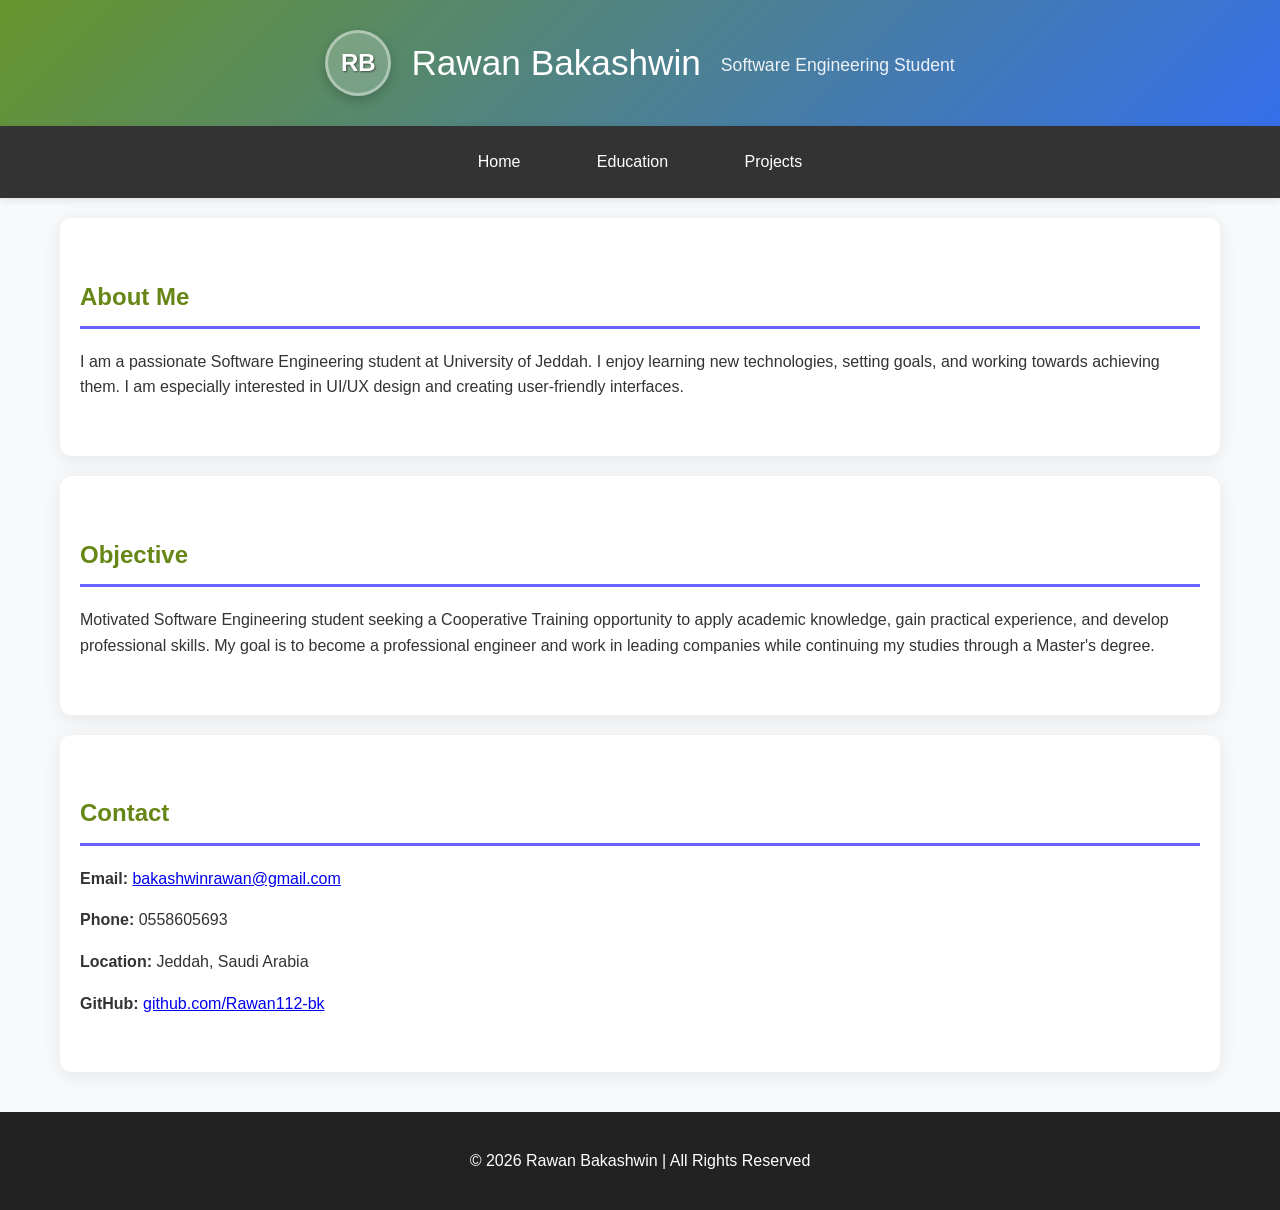
<file: index.html>
<!DOCTYPE html>
<html lang="en">
<head>
    <meta charset="UTF-8">
    <meta name="viewport" content="width=device-width, initial-scale=1.0">
    <title>Rawan Bakashwin</title>
    <link rel="stylesheet" href="style.css">
</head>

<body>

<header>
    <div class="logo"></div>
    <h1>Rawan Bakashwin</h1>
    <p>Software Engineering Student</p>
</header>

<nav>
    <a href="index.html">Home</a>
    <a href="education.html">Education</a>
    <a href="projects.html">Projects</a>
</nav>

<main>

<section>
    <h2>About Me</h2>
    <p>
        I am a passionate Software Engineering student at University of Jeddah.
        I enjoy learning new technologies, setting goals, and working towards
        achieving them. I am especially interested in UI/UX design and creating
        user-friendly interfaces.
    </p>
</section>

<section>
    <h2>Objective</h2>
    <p>
        Motivated Software Engineering student seeking a Cooperative Training
        opportunity to apply academic knowledge, gain practical experience,
        and develop professional skills. My goal is to become a professional
        engineer and work in leading companies while continuing my studies
        through a Master's degree.
    </p>
</section>

<section>
    <h2>Contact</h2>

    <p><strong>Email:</strong> 
        <a href="mailto:bakashwinrawan@gmail.com">
        bakashwinrawan@gmail.com</a>
    </p>

    <p><strong>Phone:</strong> 0558605693</p>

    <p><strong>Location:</strong> Jeddah, Saudi Arabia</p>

    <p><strong>GitHub:</strong> 
        <a href="https://github.com/Rawan112-bk" target="_blank">
        github.com/Rawan112-bk</a>
    </p>

</section>

</main>

<footer>
    <p>© 2026 Rawan Bakashwin | All Rights Reserved</p>
</footer>

</body>
</html>
</file>
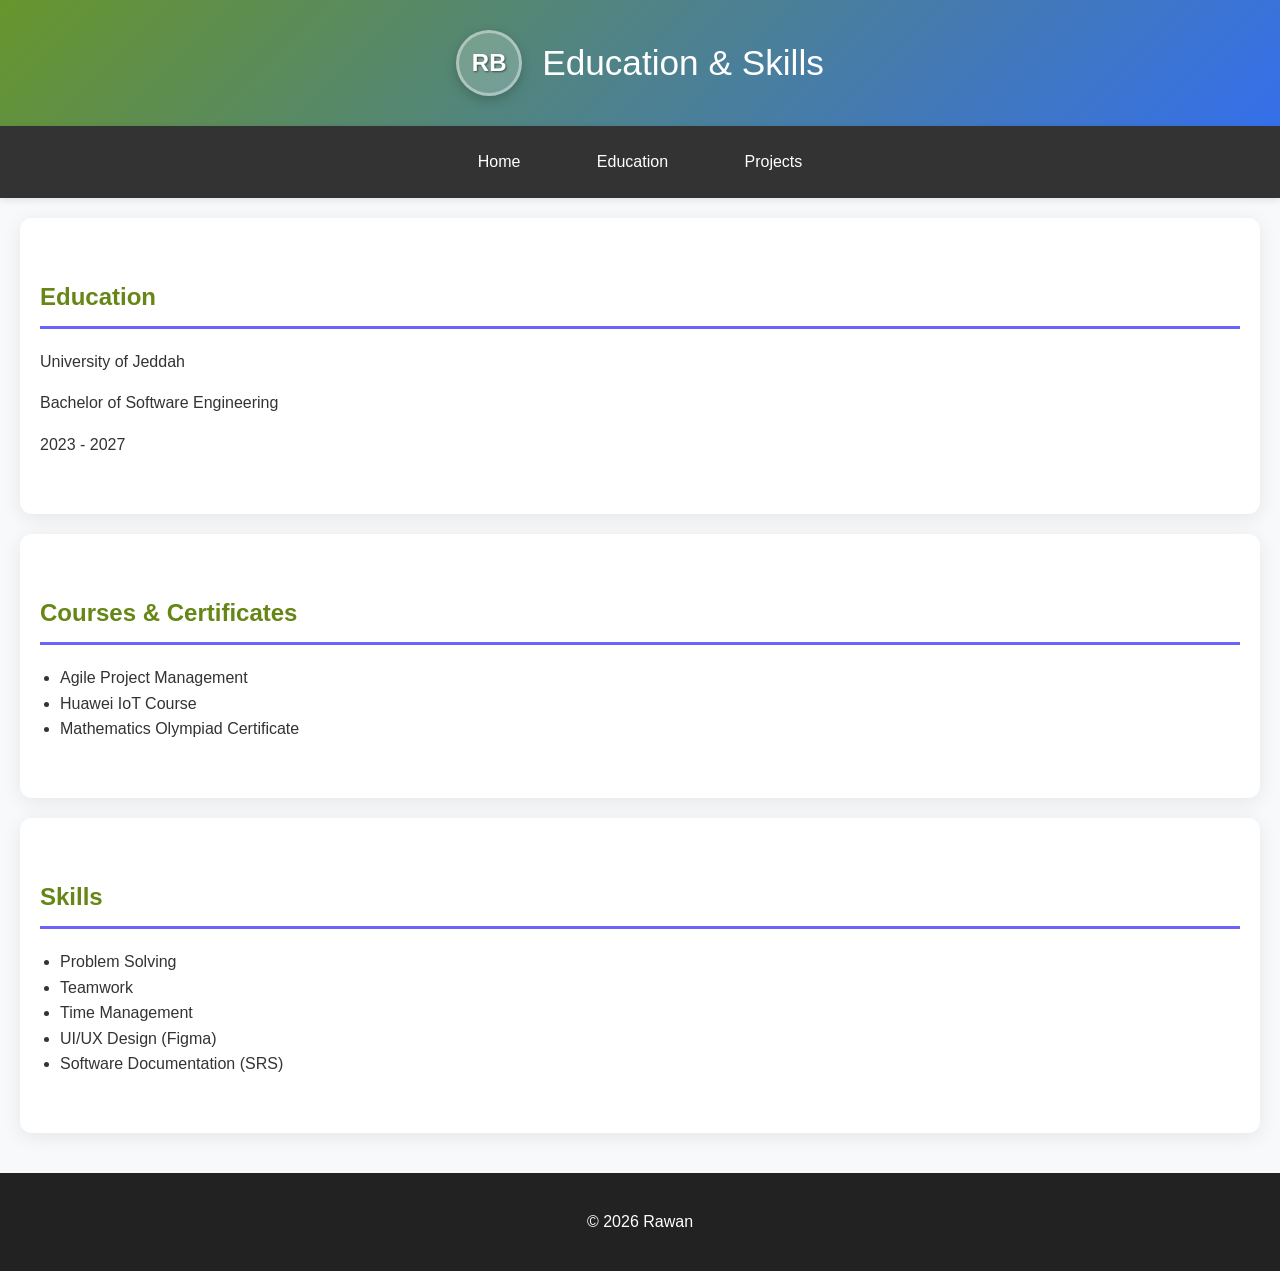
<file: education.html>
<!DOCTYPE html>
<html lang="en">
<head>
    <meta charset="UTF-8">
    <meta name="viewport" content="width=device-width, initial-scale=1.0">
    <title>Education</title>
    <link rel="stylesheet" href="style.css">
</head>
<body>

<header>
    <div class="logo"></div>
    <h1>Education & Skills</h1>
</header>

<nav>
    <a href="index.html">Home</a>
    <a href="education.html">Education</a>
    <a href="projects.html">Projects</a>
</nav>

<section>
    <h2>Education</h2>
    <p>University of Jeddah</p>
    <p>Bachelor of Software Engineering</p>
    <p>2023 - 2027</p>
</section>

<section>
    <h2>Courses & Certificates</h2>
    <ul>
        <li>Agile Project Management</li>
        <li>Huawei IoT Course</li>
        <li>Mathematics Olympiad Certificate</li>
    </ul>
</section>

<section>
    <h2>Skills</h2>
    <ul>
        <li>Problem Solving</li>
        <li>Teamwork</li>
        <li>Time Management</li>
        <li>UI/UX Design (Figma)</li>
        <li>Software Documentation (SRS)</li>
    </ul>
</section>

<footer>
    <p>© 2026 Rawan</p>
</footer>

</body>
</html>
</file>
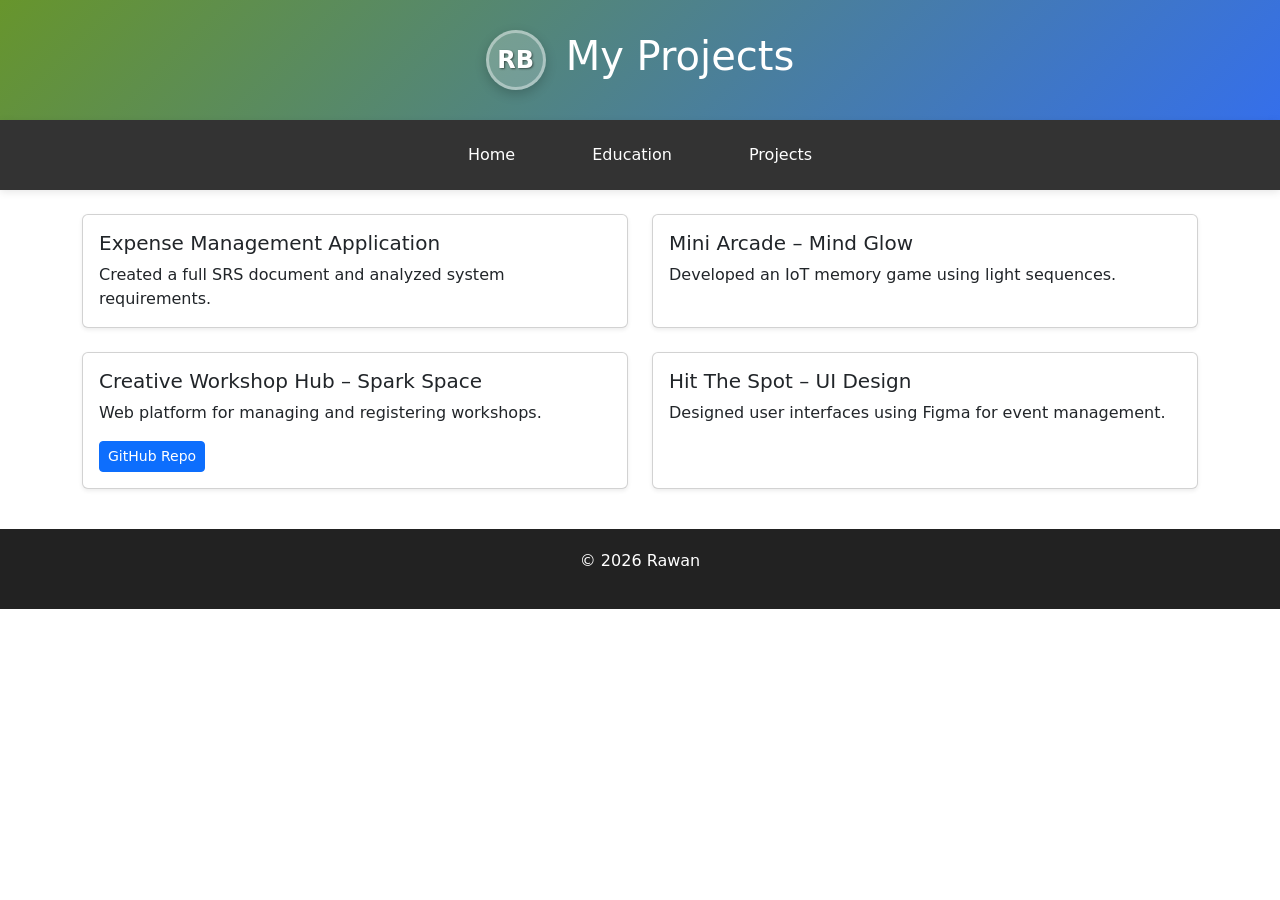
<file: projects.html>
<!DOCTYPE html>
<html lang="en">
<head>
    <meta charset="UTF-8">
    <meta name="viewport" content="width=device-width, initial-scale=1.0">
    <title>Projects</title>
   
    <link rel="stylesheet" href="style.css">
    
    <link href="https://cdn.jsdelivr.net/npm/bootstrap@5.3.2/dist/css/bootstrap.min.css" rel="stylesheet">
</head>
<body>

<header>
    <div class="logo"></div>
    <h1>My Projects</h1>
</header>

<nav>
    <a href="index.html">Home</a>
    <a href="education.html">Education</a>
    <a href="projects.html">Projects</a>
</nav>


<main class="container my-4">
  <div class="row row-cols-1 row-cols-md-2 g-4">

    <div class="col">
      <div class="card h-100 shadow-sm">
        <div class="card-body">
          <h5 class="card-title">Expense Management Application</h5>
          <p class="card-text">Created a full SRS document and analyzed system requirements.</p>
        </div>
      </div>
    </div>

    <div class="col">
      <div class="card h-100 shadow-sm">
        <div class="card-body">
          <h5 class="card-title">Mini Arcade – Mind Glow</h5>
          <p class="card-text">Developed an IoT memory game using light sequences.</p>
        </div>
      </div>
    </div>

    <div class="col">
      <div class="card h-100 shadow-sm">
        <div class="card-body">
          <h5 class="card-title">Creative Workshop Hub – Spark Space</h5>
          <p class="card-text">Web platform for managing and registering workshops.</p>
          <a href="https://github.com/nosamac9-create/SparkSpace.git" target="_blank" class="btn btn-primary btn-sm">GitHub Repo</a>
        </div>
      </div>
    </div>

    <div class="col">
      <div class="card h-100 shadow-sm">
        <div class="card-body">
          <h5 class="card-title">Hit The Spot – UI Design</h5>
          <p class="card-text">Designed user interfaces using Figma for event management.</p>
        </div>
      </div>
    </div>

  </div>
</main>

<footer>
    <p>© 2026 Rawan</p>
</footer>

</body>
</html>
</file>
<file: style.css>
body {
    font-family: 'Segoe UI', Tahoma, Geneva, Verdana, sans-serif;
    margin: 0;
    background: #f8f9fa;
    line-height: 1.6;
    color: #333;
}

header {
    background: linear-gradient(135deg, #67952c 0%, #356feb 100%);
    color: white;
    text-align: center;
    padding: 30px 20px;
    box-shadow: 0 4px 12px rgba(0,0,0,0.1);
    display: flex;
    align-items: center;
    justify-content: center;
    gap: 20px;
    flex-wrap: wrap;
}

.logo {
    width: 60px;
    height: 60px;
    background: rgba(255,255,255,0.2);
    border-radius: 50%;
    display: flex;
    align-items: center;
    justify-content: center;
    font-size: 24px;
    font-weight: bold;
    border: 3px solid rgba(255,255,255,0.4);
    box-shadow: 0 4px 12px rgba(0,0,0,0.2);
    flex-shrink: 0;
}

.logo::before {
    content: 'RB';
    color: white;
    text-shadow: 1px 1px 2px rgba(0,0,0,0.5);
}

h1 {
    margin: 0;
    font-size: 2.2em;
    font-weight: 300;
}

header p {
    margin: 5px 0 0 0;
    opacity: 0.9;
    font-size: 1.1em;
}

nav {
    text-align: center;
    background: #333;
    padding: 15px;
    box-shadow: 0 2px 8px rgba(0,0,0,0.1);
}

nav a {
    color: white;
    margin: 0 20px;
    text-decoration: none;
    padding: 8px 16px;
    border-radius: 20px;
    transition: all 0.3s ease;
    display: inline-block;
}

nav a:hover {
    background: rgba(108,99,255,0.2);
    color: #6c63ff;
    transform: translateY(-2px);
}

main {
    max-width: 1200px;
    margin: 0 auto;
}

section {
    padding: 40px 20px;
    background: white;
    margin: 20px;
    border-radius: 12px;
    box-shadow: 0 4px 20px rgba(0,0,0,0.08);
}

section h2 {
    color: #668616;
    border-bottom: 3px solid #6c63ff;
    padding-bottom: 10px;
    margin-bottom: 20px;
}

ul {
    padding-left: 20px;
}

footer {
    text-align: center;
    background: #222;
    color: white;
    padding: 20px;
    margin-top: 40px;
}

/* Responsive */
@media (max-width: 768px) {
    header {
        flex-direction: column;
        gap: 15px;
        padding: 25px 15px;
    }
    
    .logo {
        width: 50px;
        height: 50px;
        font-size: 20px;
    }
    
    h1 {
        font-size: 1.8em;
    }
    
    nav a {
        display: block;
        margin: 5px 0;
    }
    
    section {
        margin: 10px;
        padding: 25px 15px;
    }
}
</file>
